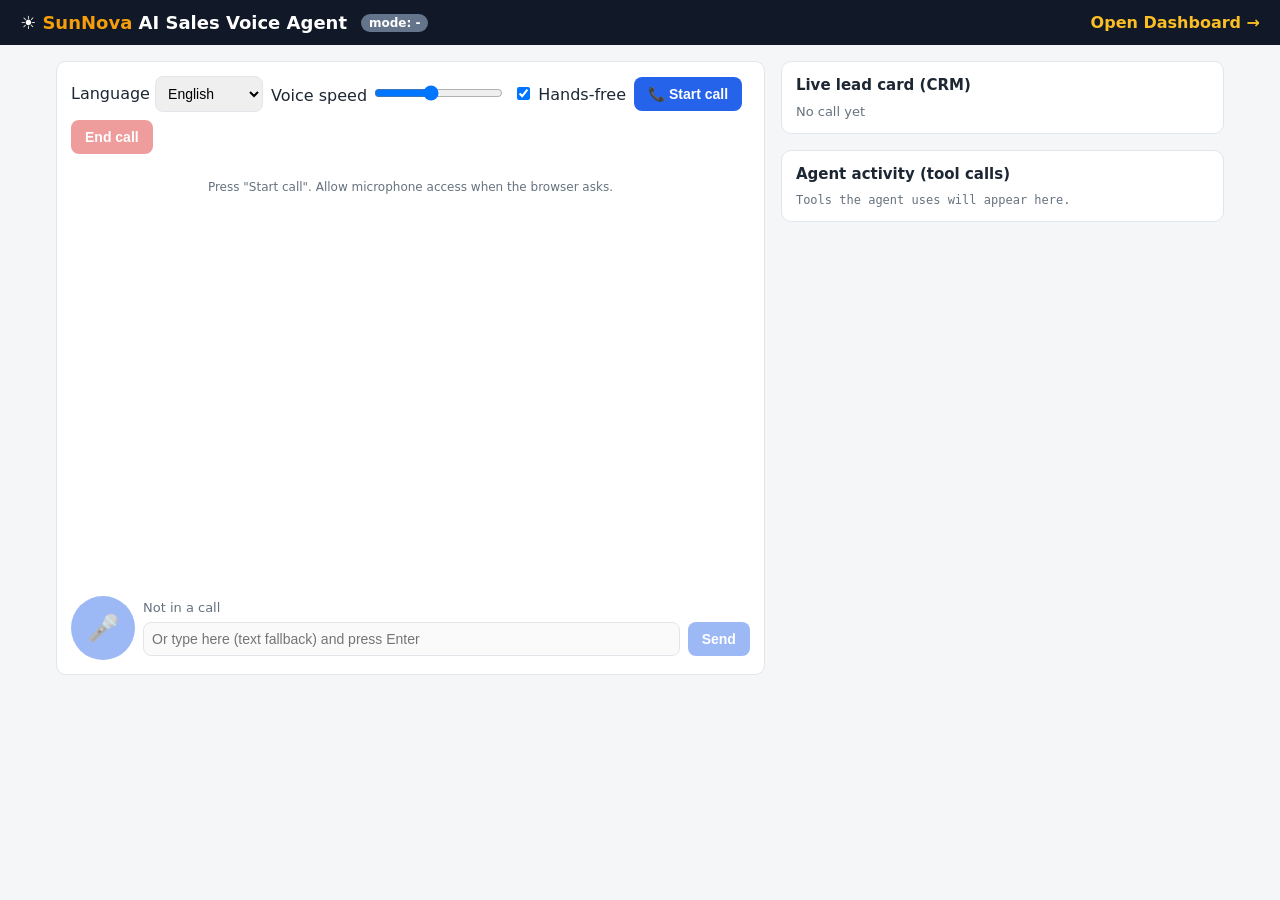
<file: static/index.html>
<!DOCTYPE html>
<html lang="en">
<head>
<meta charset="utf-8">
<meta name="viewport" content="width=device-width, initial-scale=1">
<title>SunNova AI Sales Agent</title>
<link rel="stylesheet" href="/static/style.css">
<style>
  .layout { display: grid; grid-template-columns: 1.6fr 1fr; gap: 16px; }
  @media (max-width: 860px) { .layout { grid-template-columns: 1fr; } }
  .controls { display: flex; gap: 8px; flex-wrap: wrap; align-items: center; margin-bottom: 12px; }
  #chat { height: 420px; overflow-y: auto; display: flex; flex-direction: column; gap: 8px; padding: 4px; }
  .msg { max-width: 80%; padding: 9px 12px; border-radius: 12px; line-height: 1.4; font-size: 14px; }
  .agent { background: #fef3c7; align-self: flex-start; }
  .caller { background: #dbeafe; align-self: flex-end; }
  .sys { align-self: center; color: var(--muted); font-size: 12px; }
  #mic { width: 64px; height: 64px; border-radius: 50%; font-size: 26px; padding: 0; }
  #mic.listening { background: var(--hot); animation: pulse 1s infinite; }
  @keyframes pulse { 50% { transform: scale(1.08); } }
  .row { display: flex; gap: 8px; margin-top: 10px; align-items: center; }
  .row input { flex: 1; }
  #status { font-size: 13px; color: var(--muted); min-height: 18px; }
  .lead-grid { display: grid; grid-template-columns: 90px 1fr; gap: 4px 8px; font-size: 14px; }
  .lead-grid b { color: var(--muted); font-weight: 600; }
  #tools { font-family: Consolas, monospace; font-size: 12px; max-height: 190px; overflow-y: auto; }
  #tools div { border-bottom: 1px dashed var(--line); padding: 4px 0; }
  .side { display: flex; flex-direction: column; gap: 16px; }
</style>
</head>
<body>
<header>
  <h1>☀ <span>SunNova</span> AI Sales Voice Agent</h1>
  <span class="badge" id="mode">mode: -</span>
  <a href="/dashboard" target="_blank">Open Dashboard →</a>
</header>

<main class="layout">
  <!-- LEFT: the call -->
  <section class="card">
    <div class="controls">
      <label>Language
        <select id="lang">
          <option value="en">English</option>
          <option value="hi">हिन्दी (Hindi)</option>
        </select>
      </label>
      <label>Voice speed <input id="rate" type="range" min="0.7" max="1.4" step="0.1" value="1"></label>
      <label><input id="auto" type="checkbox" checked> Hands-free</label>
      <button id="startBtn">📞 Start call</button>
      <button id="endBtn" class="danger" disabled>End call</button>
    </div>

    <div id="chat"><div class="msg sys">Press "Start call". Allow microphone access when the browser asks.</div></div>

    <div class="row">
      <button id="mic" title="Click to talk" disabled>🎤</button>
      <div style="flex:1">
        <div id="status">Not in a call</div>
        <!-- Text fallback: works even if the microphone fails -->
        <div class="row" style="margin-top:4px">
          <input id="textIn" type="text" placeholder="Or type here (text fallback) and press Enter" disabled>
          <button id="sendBtn" disabled>Send</button>
        </div>
      </div>
    </div>
  </section>

  <!-- RIGHT: live CRM card + agent activity + summary -->
  <aside class="side">
    <div class="card">
      <h3>Live lead card (CRM)</h3>
      <div class="lead-grid" id="lead"><span class="muted">No call yet</span></div>
    </div>
    <div class="card">
      <h3>Agent activity (tool calls)</h3>
      <div id="tools" class="muted">Tools the agent uses will appear here.</div>
    </div>
    <div class="card" id="summaryCard" style="display:none">
      <h3>Call summary & insights</h3>
      <div id="summary"></div>
    </div>
  </aside>
</main>
<div class="toast" id="toast"></div>

<script>
// ================= CONFIG (easy to change live) =================
const LANGS = {
  en: { speech: "en-IN", label: "English" },   // BCP-47 codes for speech recognition / TTS
  hi: { speech: "hi-IN", label: "Hindi" },
};

// ================= STATE =================
let callId = null;        // current call id from the server
let recognizer = null;    // browser speech-to-text object
let listening = false;
let pendingEnd = false;   // agent said goodbye -> hang up once it finishes speaking
const $ = (id) => document.getElementById(id);

// ================= Talking to our FastAPI backend =================
async function api(path, body) {
  try {
    const res = await fetch(path, { method: "POST", headers: { "Content-Type": "application/json" },
                                    body: JSON.stringify(body || {}) });
    const data = await res.json();
    if (!res.ok) throw new Error(data.detail || data.error || res.statusText);
    return data;
  } catch (err) {
    toast("Problem: " + err.message);
    return null;
  }
}

// ================= Call lifecycle =================
async function startCall() {
  const data = await api("/api/call/start", { language: $("lang").value });
  if (!data) return;
  callId = data.call_id;
  pendingEnd = false;
  $("chat").innerHTML = "";
  $("tools").innerHTML = "";
  $("summaryCard").style.display = "none";
  setMode(data.mode);
  setInCall(true);
  addMsg("agent", data.reply);
  speak(data.reply);
}

async function sendText(text) {
  if (!callId) return;
  text = (text || "").trim();
  if (text) addMsg("caller", text);
  $("status").textContent = "Agent is thinking…";
  const data = await api(`/api/call/${callId}/message`, { text, language: $("lang").value });
  if (!data) { $("status").textContent = "Try again"; return; }
  setMode(data.mode);
  data.events.forEach(showTool);
  showLead(data.lead);
  addMsg("agent", data.reply);
  if (data.end_call) {                  // caller confirmed -> goodbye, then hang up automatically
    pendingEnd = true;
    stopListening();
    // safety net in case the browser never fires "speech ended"
    setTimeout(() => { if (pendingEnd && callId) { pendingEnd = false; endCall(); } }, 4000 + data.reply.length * 90);
  }
  speak(data.reply);
}

async function endCall() {
  if (!callId) return;
  stopListening();
  speechSynthesis.cancel();
  $("status").textContent = "Generating summary…";
  const data = await api(`/api/call/${callId}/end`);
  callId = null;
  setInCall(false);
  if (!data) return;
  showLead(data.lead);
  $("summaryCard").style.display = "block";
  $("summary").innerHTML = `<p>${esc(data.summary)}</p><ul>${data.insights.map(i => `<li>${esc(i)}</li>`).join("")}</ul>
    <p class="muted">Saved to CRM. See the <a href="/dashboard" target="_blank">dashboard</a>.</p>`;
  addMsg("sys", "📴 Call ended and saved to CRM.");
}

// ================= Speech-to-text (browser Web Speech API) =================
const SpeechRec = window.SpeechRecognition || window.webkitSpeechRecognition;

function startListening() {
  if (!SpeechRec) { toast("Voice input not supported in this browser. Use Chrome, or type below."); return; }
  if (listening || !callId) return;
  speechSynthesis.cancel();                       // "barge-in": stop the agent if the caller talks
  recognizer = new SpeechRec();
  recognizer.lang = LANGS[$("lang").value].speech;
  recognizer.interimResults = true;               // show words while the caller is still speaking
  let finalText = "";
  recognizer.onresult = (e) => {
    let interim = "";
    for (const r of e.results) (r.isFinal ? (finalText = r[0].transcript) : (interim += r[0].transcript));
    $("status").textContent = "Hearing: " + (finalText || interim);
  };
  recognizer.onerror = (e) => {
    if (e.error === "no-speech") $("status").textContent = "Didn't hear anything. Click 🎤 and speak.";
    else if (e.error === "not-allowed") toast("Microphone blocked. Allow mic access or use the text box.");
    else toast("Speech error: " + e.error + ". You can type instead.");
  };
  recognizer.onend = () => {
    listening = false;
    $("mic").classList.remove("listening");
    if (finalText) sendText(finalText);           // caller finished a sentence -> send it
  };
  recognizer.start();
  listening = true;
  $("mic").classList.add("listening");
  $("status").textContent = "Listening… speak now";
}

function stopListening() {
  if (recognizer && listening) recognizer.stop();
}

// ================= Text-to-speech (browser speechSynthesis) =================
function speak(text) {
  if (!("speechSynthesis" in window)) { if (pendingEnd) { pendingEnd = false; endCall(); } return; }
  speechSynthesis.cancel();
  const u = new SpeechSynthesisUtterance(text);
  u.lang = LANGS[$("lang").value].speech;
  u.rate = parseFloat($("rate").value);           // voice speed slider
  const voice = pickVoice(u.lang);
  if (voice) u.voice = voice;
  u.onend = () => {                               // hands-free: listen again after speaking
    if (pendingEnd) { pendingEnd = false; endCall(); return; }   // goodbye finished -> hang up
    $("status").textContent = callId ? "Your turn" : "Not in a call";
    if (callId && $("auto").checked) startListening();
  };
  $("status").textContent = "Agent speaking…";
  speechSynthesis.speak(u);
}

function pickVoice(langCode) {
  const voices = speechSynthesis.getVoices();
  const prefix = langCode.split("-")[0];
  // Prefer a female Google/Microsoft voice for the exact locale, then any voice of that language
  return voices.find(v => v.lang === langCode && /female|google|heera|swara|kalpana/i.test(v.name))
      || voices.find(v => v.lang === langCode)
      || voices.find(v => v.lang.startsWith(prefix));
}
speechSynthesis.onvoiceschanged = () => speechSynthesis.getVoices();   // Chrome loads voices late

// ================= UI helpers =================
function addMsg(who, text) {
  const div = document.createElement("div");
  div.className = "msg " + who;
  div.textContent = text;
  $("chat").appendChild(div);
  $("chat").scrollTop = $("chat").scrollHeight;
}

function showTool(ev) {
  const div = document.createElement("div");
  const short = JSON.stringify(ev.result).slice(0, 140);
  div.textContent = `🔧 ${ev.tool}(${JSON.stringify(ev.args)}) → ${short}`;
  $("tools").prepend(div);
}

function showLead(l) {
  if (!l) return;
  const row = (k, v) => `<b>${k}</b><span>${v || '<span class="muted">—</span>'}</span>`;
  $("lead").innerHTML =
    row("Lead #", l.id) + row("Name", esc(l.name)) + row("City", esc(l.city)) + row("Need", esc(l.need)) +
    row("Budget", esc(l.budget)) + row("Timeline", esc(l.timeline)) +
    row("Score", `<span class="badge ${l.score}">${l.score.toUpperCase()}</span>`) +
    row("Sentiment", `<span class="badge ${l.sentiment}">${l.sentiment}</span>`) +
    row("Status", l.status) + (l.do_not_call ? row("DNC", "🚫 Do not call") : "");
}

function setInCall(on) {
  $("startBtn").disabled = on;
  $("endBtn").disabled = !on;
  $("mic").disabled = !on;
  $("textIn").disabled = !on;
  $("sendBtn").disabled = !on;
  $("status").textContent = on ? "In call" : "Not in a call";
}

function setMode(mode) {
  $("mode").textContent = "brain: " + mode;
  $("mode").style.background = mode.startsWith("openai") ? "#16a34a" : "#b45309";
}

function toast(msg) {
  $("toast").textContent = msg;
  $("toast").style.display = "block";
  clearTimeout(window._t);
  window._t = setTimeout(() => ($("toast").style.display = "none"), 4000);
}

const esc = (s) => String(s ?? "").replace(/[&<>"]/g, c => ({ "&": "&amp;", "<": "&lt;", ">": "&gt;", '"': "&quot;" }[c]));

// ================= Wire up buttons =================
$("startBtn").onclick = startCall;
$("endBtn").onclick = endCall;
$("mic").onclick = () => (listening ? stopListening() : startListening());
$("sendBtn").onclick = () => { sendText($("textIn").value); $("textIn").value = ""; };
$("textIn").onkeydown = (e) => { if (e.key === "Enter") $("sendBtn").onclick(); };
if (!SpeechRec) addMsg("sys", "Voice input not supported in this browser (use Chrome/Edge). Text box works.");
</script>
</body>
</html>
</file>
<file: static/style.css>
/* style.css - shared look for the call screen and the dashboard */
:root {
  --bg: #f4f6f8; --card: #ffffff; --text: #1d2733; --muted: #66727f; --line: #e2e6ea;
  --brand: #f59e0b; --brand-dark: #b45309; --blue: #2563eb;
  --hot: #dc2626; --warm: #f59e0b; --cold: #3b82f6;
  --pos: #16a34a; --neu: #64748b; --neg: #dc2626;
}
* { box-sizing: border-box; }
body { margin: 0; font-family: "Segoe UI", system-ui, -apple-system, sans-serif; background: var(--bg); color: var(--text); }
header { background: #111827; color: #fff; padding: 12px 20px; display: flex; align-items: center; gap: 14px; flex-wrap: wrap; }
header h1 { font-size: 18px; margin: 0; }
header h1 span { color: var(--brand); }
header a { color: #fbbf24; margin-left: auto; text-decoration: none; font-weight: 600; }
.badge { padding: 2px 8px; border-radius: 10px; font-size: 12px; font-weight: 600; color: #fff; background: var(--neu); display: inline-block; }
.hot { background: var(--hot); } .warm { background: var(--warm); } .cold { background: var(--cold); }
.positive { background: var(--pos); } .neutral { background: var(--neu); } .negative { background: var(--neg); }
main { max-width: 1200px; margin: 0 auto; padding: 16px; }
.card { background: var(--card); border: 1px solid var(--line); border-radius: 10px; padding: 14px; }
.card h3 { margin: 0 0 10px; font-size: 15px; }
button { border: 0; border-radius: 8px; padding: 9px 14px; font-weight: 600; cursor: pointer; background: var(--blue); color: #fff; font-size: 14px; }
button:disabled { opacity: .45; cursor: not-allowed; }
button.secondary { background: #e5e7eb; color: var(--text); }
button.danger { background: var(--hot); }
select, input[type=text] { padding: 8px; border: 1px solid var(--line); border-radius: 8px; font-size: 14px; }
table { width: 100%; border-collapse: collapse; font-size: 13px; }
th, td { text-align: left; padding: 7px 6px; border-bottom: 1px solid var(--line); vertical-align: top; }
th { color: var(--muted); font-weight: 600; }
.muted { color: var(--muted); font-size: 13px; }
.toast { position: fixed; bottom: 16px; left: 50%; transform: translateX(-50%); background: #111827; color: #fff;
         padding: 10px 16px; border-radius: 8px; display: none; z-index: 10; max-width: 90%; }
</file>
